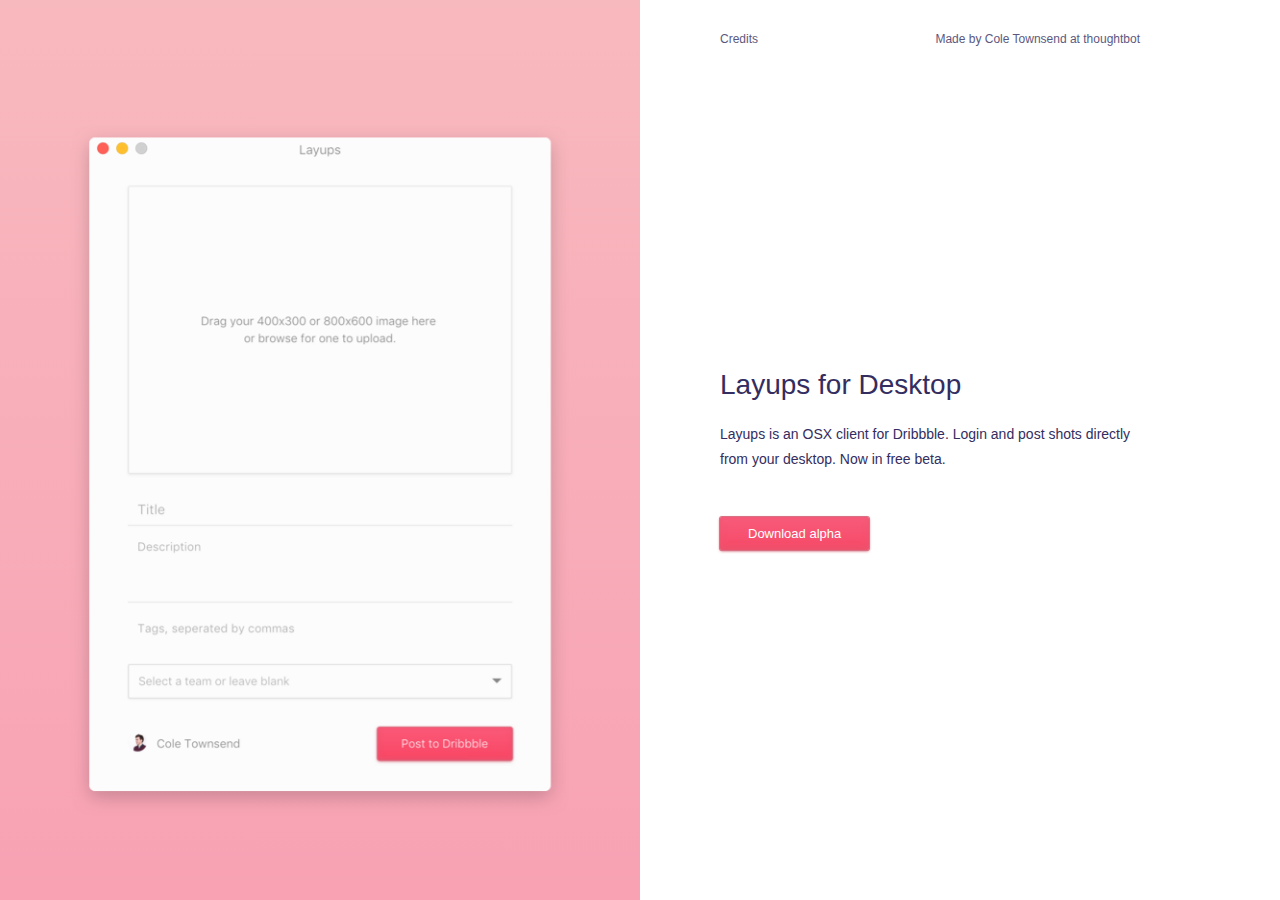
<file: index.html>
<!DOCTYPE html><html><title>Layups for Desktop</title><head><link rel="stylesheet" href="/main.css"></head><body><section class="half app"><img srcset="layups-for-desktop.png 1x, layups-for-desktop@2x.png 2x" class="hover-bob"></section><section class="half copy"><nav><div class="inner"><a href="/about" class="link nav-link">Credits</a><a href="https://twitter.com/twnsndco" class="link nav-link">Made by Cole Townsend at thoughtbot</a></div></nav><main><header><h1>Layups for Desktop</h1><p>Layups is an OSX client for Dribbble. Login and post shots directly from your desktop. Now in free beta.</p><a onclick="_gs('event', 'Clicked download button')" href="https://www.dropbox.com/s/0rhn4jc49hbimfc/Layups.app.zip?dl=0" class="button">Download alpha</a></header></main></section></body><script type="text/javascript">!function(g,s,q,r,d){r=g[r]=g[r]||function(){(r.q=r.q||[]).push(
arguments)};d=s.createElement(q);q=s.getElementsByTagName(q)[0];
d.src='//d1l6p2sc9645hc.cloudfront.net/tracker.js';q.parentNode.
insertBefore(d,q)}(window,document,'script','_gs');
_gs('GSN-528635-P');</script></html>
</file>
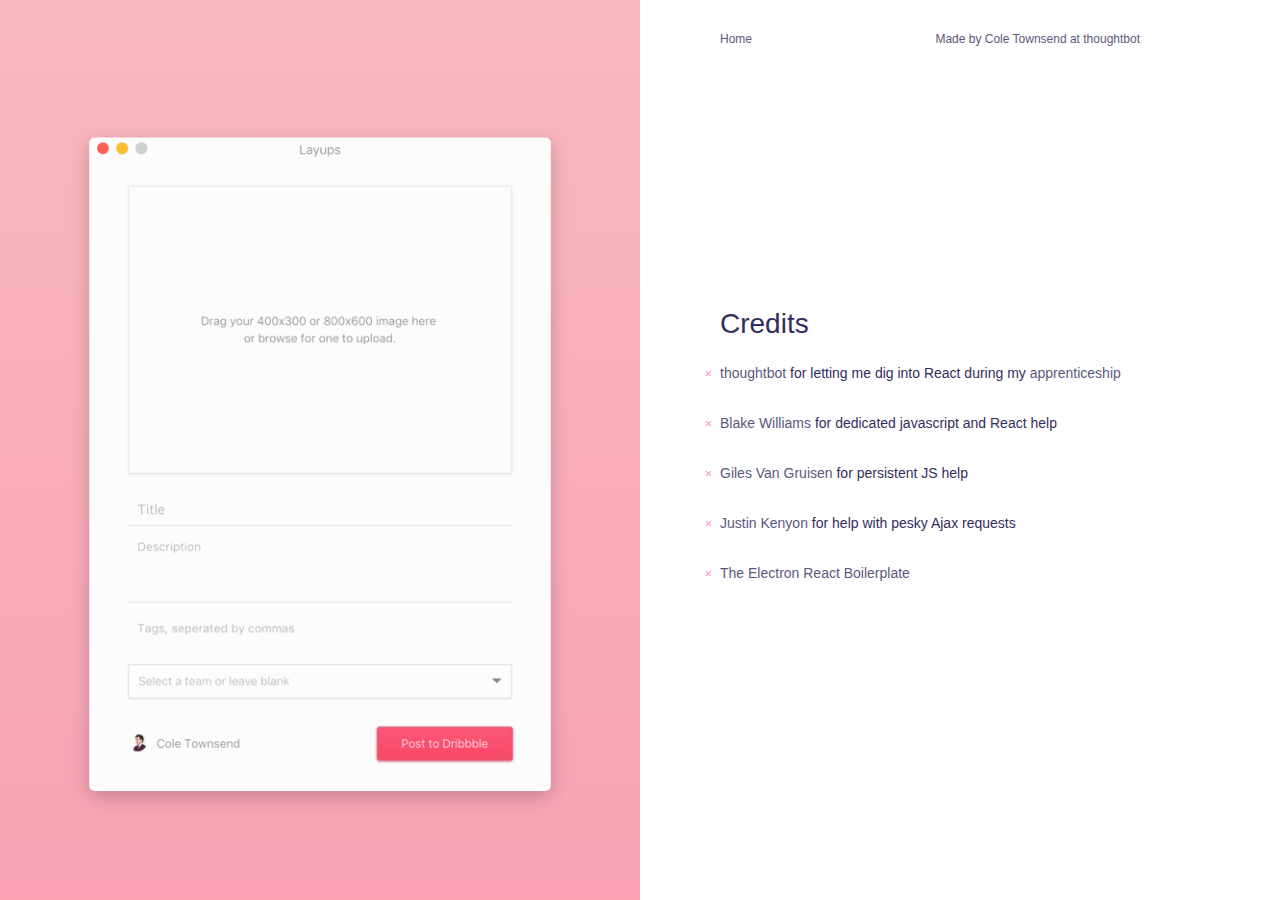
<file: about.html>
<!DOCTYPE html><html><title>Layups for Desktop</title><head><link rel="stylesheet" href="/main.css"></head><body><section class="half app"><img id="app-screenshot" srcset="layups-for-desktop.png 1x, layups-for-desktop@2x.png 2x"></section><section class="half copy"><nav><div class="inner"><a href="./" class="link nav-link">Home</a><a href="https://twitter.com/twnsndco" class="link nav-link">Made by Cole Townsend at thoughtbot</a></div></nav><main><header class="credits"><h1>Credits</h1><p><a class="link" href="https://thoughtbot.com">thoughtbot</a> for letting me dig into React during my <a class="link" href="https://>apprentice.io">apprenticeship</a></p><p><a class="link" href="https://twitter.com/BlakeWilliams__">Blake Williams</a> for dedicated javascript and React help</p><p><a class="link" href="https://twitter.com/gilesvangruisen?lang=en">Giles Van Gruisen</a> for persistent JS help</p><p><a class="link" href="https://twitter.com/kenyonj?lang=en">Justin Kenyon</a> for help with pesky Ajax requests</p><p><a class="link" href="https://github.com/chentsulin/electron-react-boilerplate">The Electron React Boilerplate</a></p></header></main></section></body><script type="text/javascript">!function(g,s,q,r,d){r=g[r]=g[r]||function(){(r.q=r.q||[]).push(
arguments)};d=s.createElement(q);q=s.getElementsByTagName(q)[0];
d.src='//d1l6p2sc9645hc.cloudfront.net/tracker.js';q.parentNode.
insertBefore(d,q)}(window,document,'script','_gs');
_gs('GSN-528635-P');</script></html>
</file>
<file: main.css>
*{box-sizing:border-box}html{height:100%}body{background:#fff;color:#332D60;font-family:"SF UI Text",system,-apple-system,BlinkMacSystemFont,"Avenir Next","Helvetica Neue","Lucida Grande",sans-serif;font-weight:lighter;height:100vh;margin:0;min-height:100%;display:-webkit-box;display:-webkit-flex;display:-ms-flexbox;display:flex;font-size:14px;line-height:25px;-webkit-font-smoothing:antialiased;overflow:hidden}h1{color:#332D60;font-size:28px;font-weight:300;line-height:34px;font-weight:light;margin-bottom:20px}p{color:#332D60;font-weight:400;margin-bottom:25px}a.link{color:#332D60;text-decoration:none;font-weight:400;-webkit-transition:all 200ms ease-in-out;transition:all 200ms ease-in-out;border-bottom:1px solid transparent;opacity:.8}a.link:hover{color:#F49AA2;border-bottom:1px solid #F49AA2;opacity:1}a.nav-link{font-size:12px;line-height:1.3}.half{-webkit-box-flex:1;-webkit-flex:1;-ms-flex:1;flex:1;width:50%}.app{background-image:-webkit-linear-gradient(#F8B9BE 0%,#F8A2B4 100%);background-image:linear-gradient(#F8B9BE 0%,#F8A2B4 100%);display:-webkit-box;display:-webkit-flex;display:-ms-flexbox;display:flex;-webkit-box-orient:vertical;-webkit-box-direction:normal;-webkit-flex-direction:column;-ms-flex-direction:column;flex-direction:column;-webkit-box-pack:center;-webkit-justify-content:center;-ms-flex-pack:center;justify-content:center;-webkit-box-align:center;-webkit-align-items:center;-ms-flex-align:center;align-items:center}.app img{-webkit-box-flex:0;-webkit-flex:none;-ms-flex:none;flex:none;z-index:1;width:100%;max-width:500px;height:auto;margin-left:auto;margin-right:auto;display:block;position:relative;margin-top:40px}.copy{display:-webkit-box;display:-webkit-flex;display:-ms-flexbox;display:flex;-webkit-box-orient:vertical;-webkit-box-direction:normal;-webkit-flex-direction:column;-ms-flex-direction:column;flex-direction:column}.copy nav{height:80px;width:100%;-webkit-box-flex:0;-webkit-flex:none;-ms-flex:none;flex:none}.copy nav .inner{height:80px;-webkit-box-align:center;-webkit-align-items:center;-ms-flex-align:center;align-items:center;display:-webkit-box;display:-webkit-flex;display:-ms-flexbox;display:flex;max-width:420px;width:100%;-webkit-box-pack:justify;-webkit-justify-content:space-between;-ms-flex-pack:justify;justify-content:space-between;margin-right:auto;margin-left:80px}.copy main{-webkit-box-flex:1;-webkit-flex:1;-ms-flex:1;flex:1;display:-webkit-box;display:-webkit-flex;display:-ms-flexbox;display:flex;-webkit-box-orient:vertical;-webkit-box-direction:normal;-webkit-flex-direction:column;-ms-flex-direction:column;flex-direction:column;-webkit-box-align:center;-webkit-align-items:center;-ms-flex-align:center;align-items:center;-webkit-box-pack:center;-webkit-justify-content:center;-ms-flex-pack:center;justify-content:center;margin-bottom:80px}.copy header{max-width:420px;width:100%;margin-right:auto;margin-left:80px}.button{background-image:-webkit-linear-gradient(270deg,#F85B7A 0%,#F64967 100%);background-image:linear-gradient(-180deg,#F85B7A 0%,#F64967 100%);border-radius:2px;box-shadow:0 0 0 1px #D87183,0px 1px 3px 0 #C63951,inset 0 -2px 6px 0 #E85770;color:white;cursor:pointer;display:inline-block;font-size:13px;font-weight:400;margin-top:20px;padding:4px 28px;text-decoration:none}.button:hover{color:white}.button:active{background-image:-webkit-linear-gradient(270deg,#F25A78 0%,#F24663 100%);background-image:linear-gradient(-180deg,#F25A78 0%,#F24663 100%);box-shadow:0 0 0 1px #CD6C7D,inset 0 -2px 6px 0 #E85770}.credits p{position:relative}.credits p:after,.credits p:before{content:'';width:7px;height:1px;background:#F49AA2;position:absolute;left:-15px;top:.8em}.credits p:before{-ms-transform:rotate(45deg);transform:rotateZ(45deg);-webkit-transform:rotateZ(45deg)}.credits p:after{-ms-transform:rotate(315deg);transform:rotateZ(315deg);-webkit-transform:rotateZ(315deg)}@-webkit-keyframes hvr-bob{0%{-webkit-transform:translateY(-12px);transform:translateY(-12px)}50%{-webkit-transform:translateY(-6px);transform:translateY(-6px)}100%{-webkit-transform:translateY(-12px);transform:translateY(-12px)}}@keyframes hvr-bob{0%{-webkit-transform:translateY(-12px);transform:translateY(-12px)}50%{-webkit-transform:translateY(-6px);transform:translateY(-6px)}100%{-webkit-transform:translateY(-12px);transform:translateY(-12px)}}@-webkit-keyframes hvr-bob-float{100%{-webkit-transform:translateY(-12px);transform:translateY(-12px)}}@keyframes hvr-bob-float{100%{-webkit-transform:translateY(-12px);transform:translateY(-12px)}}.hover-bob{display:inline-block;vertical-align:middle;-webkit-transform:translateZ(0);transform:translateZ(0);-webkit-backface-visibility:hidden;backface-visibility:hidden;-moz-osx-font-smoothing:grayscale}.hover-bob,.hover-bob,.hover-bob{-webkit-animation-name:hvr-bob-float,hvr-bob;animation-name:hvr-bob-float,hvr-bob;-webkit-animation-duration:.3s,1.5s;animation-duration:.3s,1.5s;-webkit-animation-delay:0s,.3s;animation-delay:0s,.3s;-webkit-animation-timing-function:ease-out,ease-in-out;animation-timing-function:ease-out,ease-in-out;-webkit-animation-iteration-count:1,infinite;animation-iteration-count:1,infinite;-webkit-animation-fill-mode:forwards;animation-fill-mode:forwards;-webkit-animation-direction:normal,alternate;animation-direction:normal,alternate}
</file>
